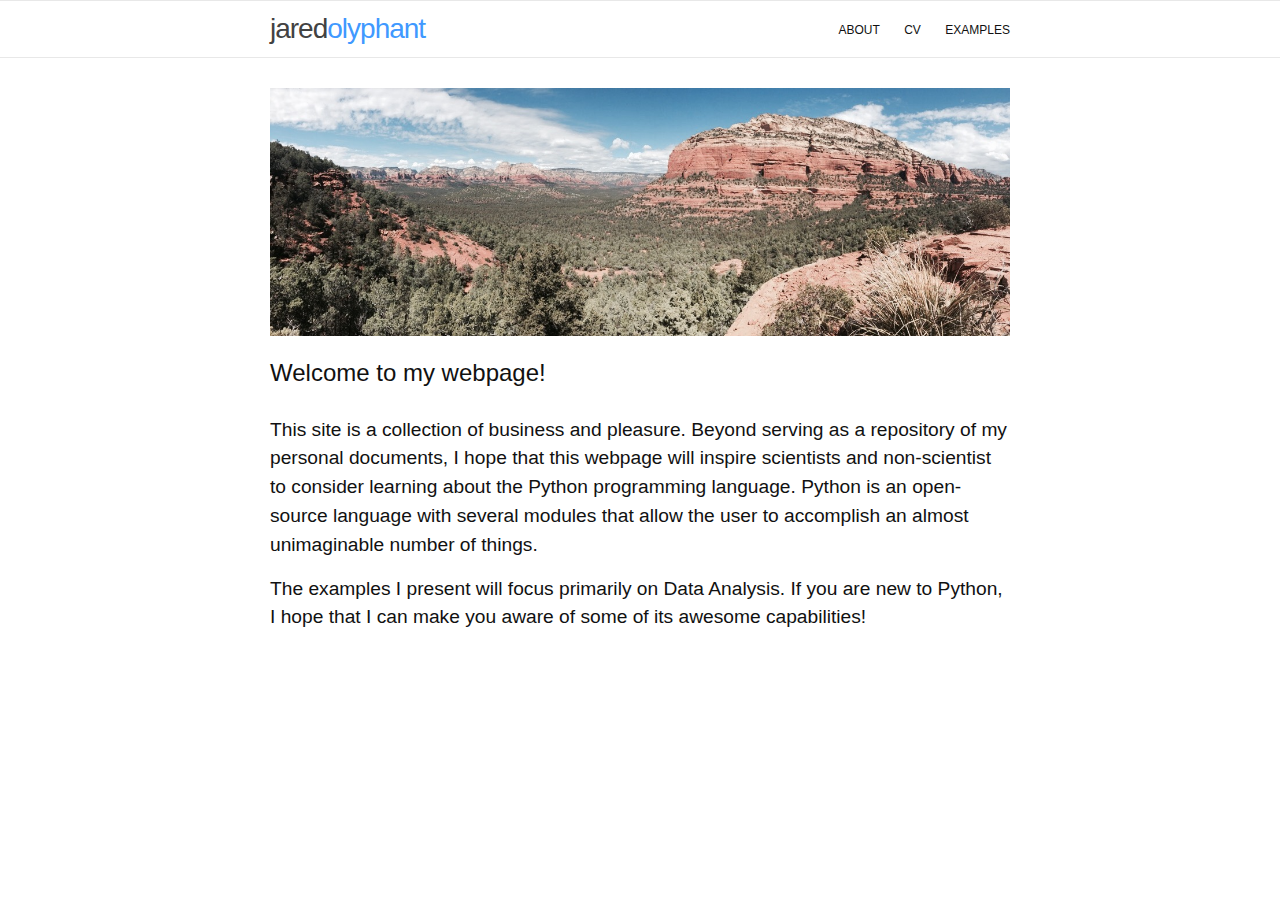
<file: index.html>
<!DOCTYPE html>
<html lang="en">
<head>
    <meta charset="utf-8">
    <meta http-equiv="X-UA-Compatible" content="IE=edge">
    <meta name="viewport" content="width=device-width, initial-scale=1">
    <title>Jared Olyphant's Webpage</title>
    <meta name="description" content="Welcome to the personal webpage of a geophysicist and programming enthusiast with an interest for Python in the Geosciences.">

    <link rel="stylesheet" href="css/custom.css">

</head>
<body>
  <header class="site-header">
    <div class="wrapper">
       <a class="site-title" href="/" style="text-decoration: none;">jared<span style="color:#4099ff">olyphant</span></a>
          <nav class="site-nav">
            <a href="#" class="menu-icon">
              <svg viewBox="0 0 18 15">
                <path fill="#424242" d="M18,1.484c0,0.82-0.665,1.484-1.484,1.484H1.484C0.665,2.969,0,2.304,0,1.484l0,0C0,0.665,0.665,0,1.484,0 h15.031C17.335,0,18,0.665,18,1.484L18,1.484z"></path>
                <path fill="#424242" d="M18,7.516C18,8.335,17.335,9,16.516,9H1.484C0.665,9,0,8.335,0,7.516l0,0c0-0.82,0.665-1.484,1.484-1.484 h15.031C17.335,6.031,18,6.696,18,7.516L18,7.516z"></path>
                <path fill="#424242" d="M18,13.516C18,14.335,17.335,15,16.516,15H1.484C0.665,15,0,14.335,0,13.516l0,0 c0-0.82,0.665-1.484,1.484-1.484h15.031C17.335,12.031,18,12.696,18,13.516L18,13.516z"></path>
              </svg>
            </a>
            <div class="trigger">
              <a class="page-link" href="/about">About</a>
              <a class="page-link" href="/CV_2017_Olyphant.pdf">CV</a>
              <a class="page-link" href="/examples.html">Examples</a>
            </div>
          </nav>
        </div>
      </header>
    <div class="page-content">
      <div class="wrapper">
        <img class="center-image" src="/images/banner_fade.jpg" alt>
        <br>
        <div>
          <h3>Welcome to my webpage!</h3>
          <h4>
          <p>
          This site is a collection of business and pleasure. Beyond serving as a repository of my personal documents, I hope that this webpage will inspire scientists and non-scientist to consider learning about the Python programming language. Python is an open-source language with several modules that allow the user to accomplish an almost unimaginable number of things.
        </p>
        <p>
            The examples I present will focus primarily on Data Analysis. If you are new to Python, I hope that I can make you aware of some of its awesome capabilities!
        </p>
      </h4>
        </div>
      </div>
    </div>



  <script src="https://ajax.googleapis.com/ajax/libs/jquery/1.11.3/jquery.min.js"></script>
  <script src="js/bootstrap.min.js"></script>
</body>

<script src="/js/anchor.min.js" type="text/javascript"></script>
</html>
</file>
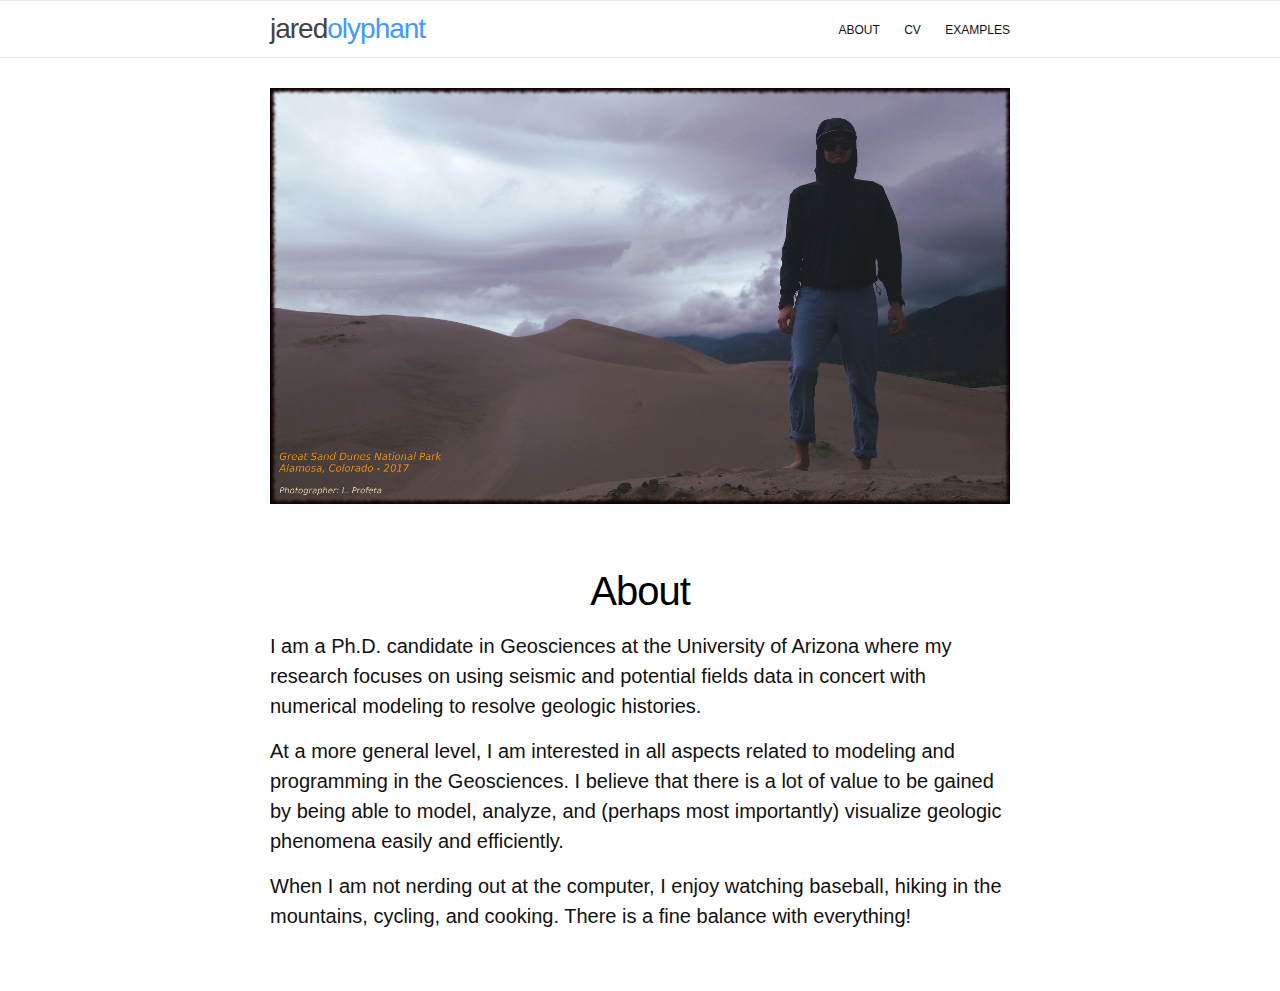
<file: about.html>
<!DOCTYPE html>
<html lang="en">
<head>
    <meta charset="utf-8">
    <meta http-equiv="X-UA-Compatible" content="IE=edge">
    <meta name="viewport" content="width=device-width, initial-scale=1">
    <title>About</title>
    <meta name="description" content="Welcome to the personal webpage of a geophysicist and programming enthusiast with an interest for Python in the Geosciences.">

    <link rel="stylesheet" href="css/custom.css">

</head>
<body>
  <header class="site-header">
    <div class="wrapper">
       <a class="site-title" href="/" style="text-decoration: none;">jared<span style="color:#4099ff">olyphant</span></a>
          <nav class="site-nav">
            <a href="#" class="menu-icon">
              <svg viewBox="0 0 18 15">
                <path fill="#424242" d="M18,1.484c0,0.82-0.665,1.484-1.484,1.484H1.484C0.665,2.969,0,2.304,0,1.484l0,0C0,0.665,0.665,0,1.484,0 h15.031C17.335,0,18,0.665,18,1.484L18,1.484z"></path>
                <path fill="#424242" d="M18,7.516C18,8.335,17.335,9,16.516,9H1.484C0.665,9,0,8.335,0,7.516l0,0c0-0.82,0.665-1.484,1.484-1.484 h15.031C17.335,6.031,18,6.696,18,7.516L18,7.516z"></path>
                <path fill="#424242" d="M18,13.516C18,14.335,17.335,15,16.516,15H1.484C0.665,15,0,14.335,0,13.516l0,0 c0-0.82,0.665-1.484,1.484-1.484h15.031C17.335,12.031,18,12.696,18,13.516L18,13.516z"></path>
              </svg>
            </a>
            <div class="trigger">
              <a class="page-link" href="/about">About</a>
              <a class="page-link" href="/CV_2017_Olyphant.pdf">CV</a>
              <a class="page-link" href="/examples.html">Examples</a>
            </div>
          </nav>
        </div>
      </header>

      <div class="page-content">
        <div class="wrapper">
          <img class="center-image" src="/images/about.jpg" alt>
          <div class="post">
            <header class="post-header">
              <h1 class="post-title">About</h1>
            </header>
            <article class="post-content">
              <h4>
                <p>
                  I am a Ph.D. candidate in Geosciences at the University of Arizona where my research focuses on using seismic and potential fields data in concert with numerical modeling to resolve geologic histories.
                </p>
                <p>
                  At a more general level, I am interested in all aspects related to modeling and programming in the Geosciences. I believe that there is a lot of value to be gained by being able to model, analyze, and (perhaps most importantly) visualize geologic phenomena easily and efficiently.
                </p>
                <p>
                  When I am not nerding out at the computer, I enjoy watching baseball, hiking in the mountains, cycling, and cooking. There is a fine balance with everything!
                </p>
              </h4>
            </article>
            </div>
          </div>
        </div>

      <script src="https://ajax.googleapis.com/ajax/libs/jquery/1.11.3/jquery.min.js"></script>
      <script src="js/bootstrap.min.js"></script>
    </body>

    <script src="/js/anchor.min.js" type="text/javascript"></script>

    </html>
</file>
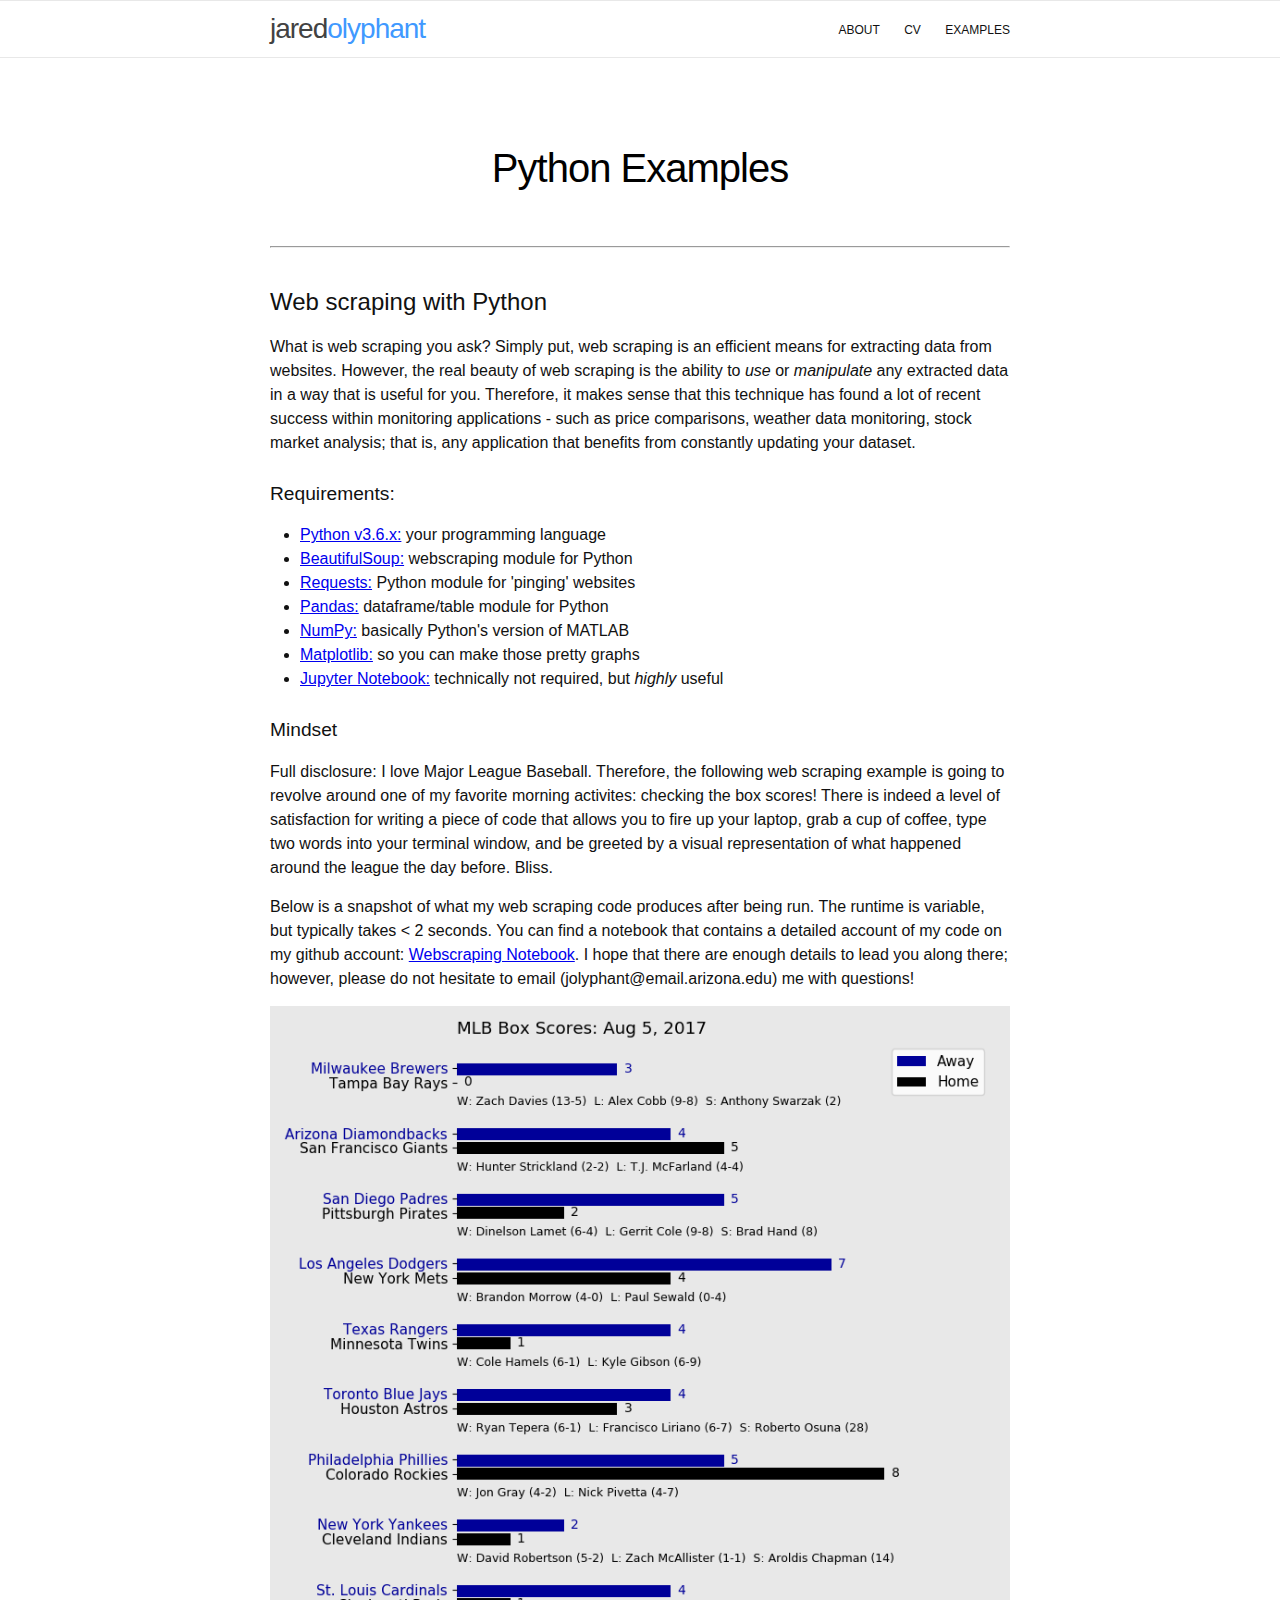
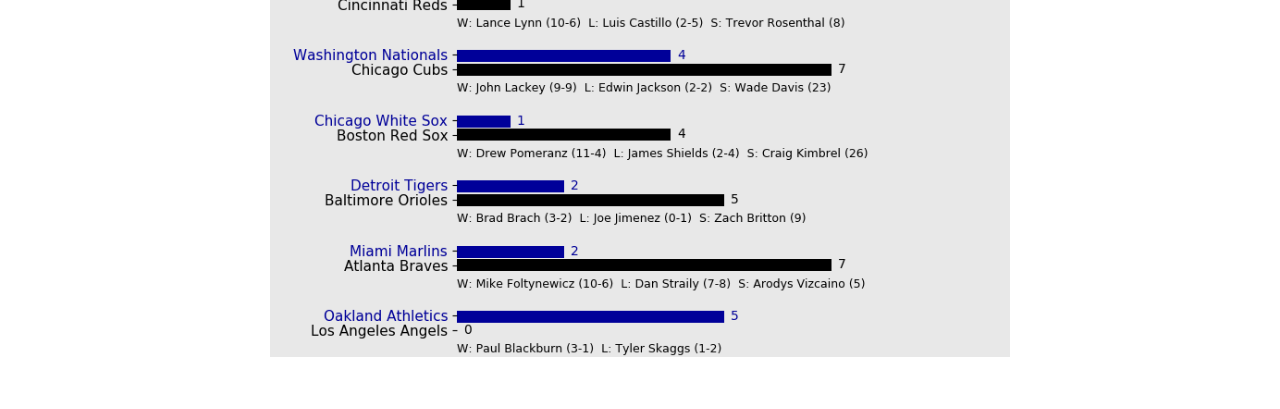
<file: examples.html>
<!DOCTYPE html>
<html lang="en">
<head>
    <meta charset="utf-8">
    <meta http-equiv="X-UA-Compatible" content="IE=edge">
    <meta name="viewport" content="width=device-width, initial-scale=1">
    <title>Python Examples</title>
    <meta name="description" content="Welcome to the personal webpage of a geophysicist and programming enthusiast with an interest for Python in the Geosciences.">

    <link rel="stylesheet" href="css/custom.css">

</head>
<body>
  <header class="site-header">
    <div class="wrapper">
       <a class="site-title" href="/" style="text-decoration: none;">jared<span style="color:#4099ff">olyphant</span></a>
          <nav class="site-nav">
            <a href="#" class="menu-icon">
              <svg viewBox="0 0 18 15">
                <path fill="#424242" d="M18,1.484c0,0.82-0.665,1.484-1.484,1.484H1.484C0.665,2.969,0,2.304,0,1.484l0,0C0,0.665,0.665,0,1.484,0 h15.031C17.335,0,18,0.665,18,1.484L18,1.484z"></path>
                <path fill="#424242" d="M18,7.516C18,8.335,17.335,9,16.516,9H1.484C0.665,9,0,8.335,0,7.516l0,0c0-0.82,0.665-1.484,1.484-1.484 h15.031C17.335,6.031,18,6.696,18,7.516L18,7.516z"></path>
                <path fill="#424242" d="M18,13.516C18,14.335,17.335,15,16.516,15H1.484C0.665,15,0,14.335,0,13.516l0,0 c0-0.82,0.665-1.484,1.484-1.484h15.031C17.335,12.031,18,12.696,18,13.516L18,13.516z"></path>
              </svg>
            </a>
            <div class="trigger">
              <a class="page-link" href="/about">About</a>
              <a class="page-link" href="/CV_2017_Olyphant.pdf">CV</a>
              <a class="page-link" href="/examples.html">Examples</a>
            </div>
          </nav>
        </div>
      </header>

      <div class="page-content">
        <div class="wrapper">
          <div class="post">
            <header class="post-header">
              <h1 class="post-title">Python Examples</h1>
            </header>
            <br><br>
            <hr>
            <br>
            <h3>Web scraping with Python</h3>
            <p>
              What is web scraping you ask? Simply put, web scraping is an efficient means for extracting data from websites. However, the real beauty of web scraping is the ability to <i>use</i> or <i>manipulate</i> any extracted data in a way that is useful for you. Therefore, it makes sense that this technique has found a lot of recent success within monitoring applications - such as price comparisons, weather data monitoring, stock market analysis; that is, any application that benefits from constantly updating your dataset.
            </p>
            <h4>Requirements:</h4>
            <ul>
              <li>
                <a href="https://www.python.org/downloads/">Python v3.6.x:</a> your programming language
              </li>
              <li>
                <a href="https://www.crummy.com/software/BeautifulSoup/">BeautifulSoup:</a> webscraping module for Python
              </li>
              <li>
                <a href="http://docs.python-requests.org/en/master/">Requests:</a> Python module for 'pinging' websites
              </li>
              <li>
                <a href="http://pandas.pydata.org/">Pandas:</a> dataframe/table module for Python
              </li>
              <li>
                <a href="http://www.numpy.org/">NumPy:</a> basically Python's version of MATLAB
              </li>
              <li>
                <a href="https://matplotlib.org/">Matplotlib:</a> so you can make those pretty graphs
              </li>
              <li>
                <a href="http://jupyter.org/">Jupyter Notebook:</a> technically not required, but <i>highly</i> useful
            </ul>
            <h4>Mindset</h4>
            <p>
              Full disclosure: I love Major League Baseball. Therefore, the following web scraping example is going to revolve around one of my favorite morning activites: checking the box scores! There is indeed a level of satisfaction for writing a piece of code that allows you to fire up your laptop, grab a cup of coffee, type two words into your terminal window, and be greeted by a visual representation of what happened around the league the day before. Bliss.
            </p>
            <p>
              Below is a snapshot of what my web scraping code produces after being run. The runtime is variable, but typically takes < 2 seconds. <b>You can find a notebook that contains a detailed account of my code on my github account: <a href="https://github.com/jolyphant/mlb_webscrape/blob/master/mlb_bx.ipynb">Webscraping Notebook</a></b>. I hope that there are enough details to lead you along there; however, please do not hesitate to email (jolyphant@email.arizona.edu) me with questions!
            </p>
              <img class="center-image" src="/images/boxscore_ex.png" alt>
            </p>




    </body>
    </html>
</file>
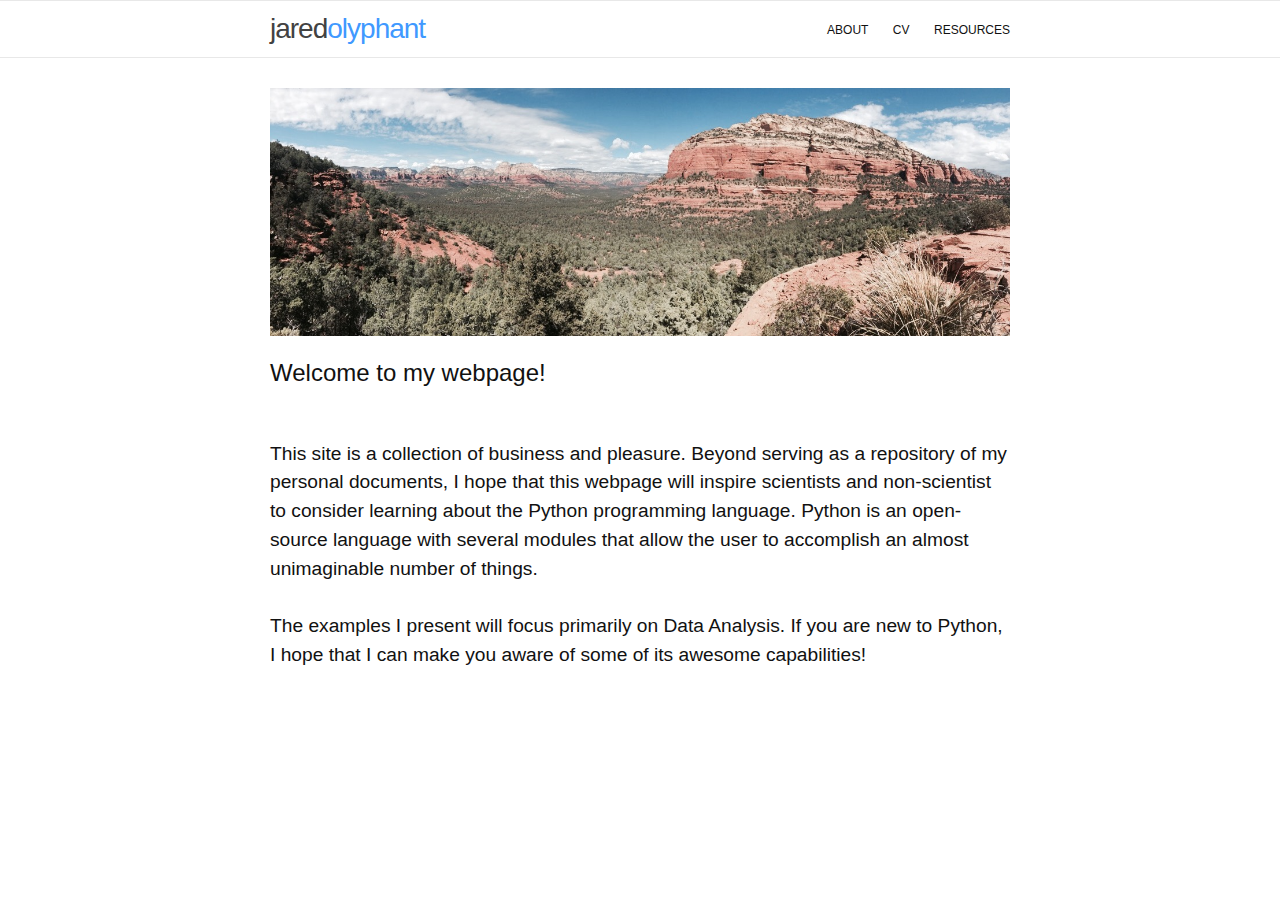
<file: test.html>
<!DOCTYPE html>
<html lang="en">
<head>
    <meta charset="utf-8">
    <meta http-equiv="X-UA-Compatible" content="IE=edge">
    <meta name="viewport" content="width=device-width, initial-scale=1">
    <title>Jared Olyphant's Webpage</title>
    <meta name="description" content="Welcome to the personal webpage of a geophysicist and programming enthusiast with an interest for Python in the Geosciences.">

    <link rel="stylesheet" href="css/custom.css">

</head>
<body>
  <header class="site-header">
    <div class="wrapper">
       <a class="site-title" href="/" style="text-decoration: none;">jared<span style="color:#4099ff">olyphant</span></a>
          <nav class="site-nav">
            <a href="#" class="menu-icon">
              <svg viewBox="0 0 18 15">
                <path fill="#424242" d="M18,1.484c0,0.82-0.665,1.484-1.484,1.484H1.484C0.665,2.969,0,2.304,0,1.484l0,0C0,0.665,0.665,0,1.484,0 h15.031C17.335,0,18,0.665,18,1.484L18,1.484z"></path>
                <path fill="#424242" d="M18,7.516C18,8.335,17.335,9,16.516,9H1.484C0.665,9,0,8.335,0,7.516l0,0c0-0.82,0.665-1.484,1.484-1.484 h15.031C17.335,6.031,18,6.696,18,7.516L18,7.516z"></path>
                <path fill="#424242" d="M18,13.516C18,14.335,17.335,15,16.516,15H1.484C0.665,15,0,14.335,0,13.516l0,0 c0-0.82,0.665-1.484,1.484-1.484h15.031C17.335,12.031,18,12.696,18,13.516L18,13.516z"></path>
              </svg>
            </a>
            <div class="trigger">
              <a class="page-link" href="/about">About</a>
              <a class="page-link" href="/cv_olyphant.pdf">CV</a>
              <a class="page-link" href="/resources.html">Resources</a>
            </div>
          </nav>
        </div>
      </header>
    <div class="page-content">
      <div class="wrapper">
        <img class="center-image" src="/images/banner_fade.jpg" alt>
        <br>
        <div>
          <h3>Welcome to my webpage!</h3>
          <br>
          <h4>This site is a collection of business and pleasure. Beyond serving as a repository of my personal documents, I hope that this webpage will inspire scientists and non-scientist to consider learning about the Python programming language. Python is an open-source language with several modules that allow the user to accomplish an almost unimaginable number of things.<br><br>

            The examples I present will focus primarily on Data Analysis. If you are new to Python, I hope that I can make you aware of some of its awesome capabilities!</h4>
        </div>
      </div>
    </div>



  <script src="https://ajax.googleapis.com/ajax/libs/jquery/1.11.3/jquery.min.js"></script>
  <script src="js/bootstrap.min.js"></script>
</body>

<script src="/js/anchor.min.js" type="text/javascript"></script>

<script>
  var selector = 'h2, h3, h4, h5, h6';
  /*
  anchors.options = {
    icon: '#',
    visible: 'always',
    placement: 'left',
    class: 'bb-anchor'
  }
  */
  anchors.add(selector);
</script>

</html>
</file>
<file: css/custom.css>
/* Reset some basic elements */
body, h1, h2, h3, h4, h5, h6,
p, blockquote, pre, hr,
dl, dd, ol, ul, figure {
  margin: 0;
  padding: 0; }

h1 {
  font-size: 2.5em;
  padding: 1.5em 0 0 0; }

h2 {
  font-size: 2.0em;
  padding: 1em 0 0 0; }

h3 {
  font-size: 1.5em;
  padding: 0.5em 0 0 0; }

h4 {
  font-size: 1.2em;
  padding: 0.5em 0 0 0; }

/* Basic styling */
body {
  font-family: Arial, Helvetica, sans-serif;
  font-size: 16px;
  line-height: 1.5;
  font-weight: 300;
  color: #111;
  background-color: #ffffff;
  -webkit-text-size-adjust: 100%; }

  /* Flow */
h1, h2, h3, h4, h5, h6,
p, blockquote, pre,
ul, ol, dl, figure,
.highlight {
  margin-bottom: 15px; }

/* Lists */
ul, ol {
  margin-left: 30px; }

li > ul,
li > ol {
  margin-bottom: 0; }

  /* Headings */
h1, h2, h3, h4, h5, h6 {
  font-weight: 300; }

  /* Wrapper */
.wrapper {
  max-width: -webkit-calc(800px - (30px * 2));
  max-width: calc(800px - (30px * 2));
  margin-right: auto;
  margin-left: auto;
  padding-right: 30px;
  padding-left: 30px; }
  @media screen and (max-width: 800px) {
    .wrapper {
      max-width: -webkit-calc(800px - (30px));
      max-width: calc(800px - (30px));
      padding-right: 15px;
      padding-left: 15px; } }

  /* Site header */
.site-header {
  border-top: 1px solid #e8e8e8;
  border-bottom: 1px solid #e8e8e8;
  min-height: 56px;
  background-color: white;
  position: relative; }

.site-title {
  font-size: 28px;
  line-height: 56px;
  letter-spacing: -1px;
  margin-bottom: 0;
  float: left;
  color: #ffffff;
  text-decoration: none; }
  .site-title, .site-title:visited {
    color: #424242; }

.site-nav {
  float: right;
  line-height: 56px; }
  .site-nav .menu-icon {
    display: none; }
  .site-nav .page-link {
    color: #111;
    line-height: 1.5;
    text-decoration: none;
    text-transform: uppercase;
    font-size: 0.75em; }
    .site-nav .page-link:not(:first-child) {
      margin-left: 20px; }
    .site-nav .page-link:hover {
      color: #000000;
      border-bottom: solid 1px #8f8f8f;
      padding-bottom: 5px; }
  @media screen and (max-width: 600px) {
    .site-nav {
      position: absolute;
      top: 9px;
      right: 30px;
      background-color: #fdfdfd;
      border: 1px solid #e8e8e8;
      border-radius: 5px;
      text-align: right; }
      .site-nav .menu-icon {
        display: block;
        float: right;
        width: 36px;
        height: 26px;
        line-height: 0;
        padding-top: 10px;
        text-align: center; }
        .site-nav .menu-icon > svg {
          width: 18px;
          height: 15px; }
          .site-nav .menu-icon > svg path {
            fill: #424242; }
      .site-nav .trigger {
        clear: both;
        display: none; }
      .site-nav:hover .trigger {
        display: block;
        padding-bottom: 5px; }
      .site-nav .page-link {
        display: block;
        padding: 5px 10px; } }

/* Page content */
.page-content {
  padding: 30px 0;
  min-height: 600px; }

.page-heading {
  font-size: 20px; }

.post-list {
  margin-left: 0;
  list-style: none; }
  .post-list > li {
    margin-bottom: 30px; }

.post-meta {
  font-size: 14px;
  color: #828282; }

.post-link {
  display: block;
  font-size: 24px; }

/* Posts */
.post-header {
  margin-bottom: 10px; }

.post-title {
  letter-spacing: -1px;
  line-height: 1;
  color: #000000;
  text-align: center;
  margin: 0 auto;
  display: block; }
  @media screen and (max-width: 800px) {
    .post-title {
      font-size: 34px; } }

.post-content {
  margin-bottom: 30px; }
  .post-content h2 {
    font-size: 32px; }
    @media screen and (max-width: 800px) {
      .post-content h2 {
        font-size: 28px; } }
  .post-content h3 {
    font-size: 26px; }
    @media screen and (max-width: 800px) {
      .post-content h3 {
        font-size: 22px; } }
  .post-content h4 {
    font-size: 20px; }
    @media screen and (max-width: 800px) {
      .post-content h4 {
        font-size: 18px; } }

.center-image {
  max-width: 100%;
  height: auto;
  width: auto\9; /* ie8 */ }

.center-image-30 {
  margin: 0 auto;
  display: block;
  max-width: 30%; }

.image-30 {
  max-width: 30%; }

.image-80 {
  max-width: 80%; }

.image-60 {
  max-width: 60%; }

.right-image {
  float: right;
  padding: 1em 1em 1em 1em;
  display: block; }

.right-image-40 {
  float: right;
  padding: 1em 1em 1em 1em;
  display: block;
  max-width: 40%; }

.right-image-shadow-30 {
  float: right;
  margin: 0 2em 2em 4em;
  max-width: 30%;
  box-shadow: 4px 5px 10px 1px rgba(119, 119, 119, 0.75);
  -moz-box-shadow: 4px 5px 10px 1px rgba(119, 119, 119, 0.75);
  -webkit-box-shadow: 4px 5px 10px 1px rgba(119, 119, 119, 0.75);
  clear: both; }

.stack-image-shadow-30 {
  float: left;
  margin: 0 2em 2em 4em;
  max-width: 30%;
  box-shadow: 4px 5px 10px 1px rgba(119, 119, 119, 0.75);
  -moz-box-shadow: 4px 5px 10px 1px rgba(119, 119, 119, 0.75);
  -webkit-box-shadow: 4px 5px 10px 1px rgba(119, 119, 119, 0.75); }

.image-attribution {
  font-size: 14px; }

.gsc {
  line-height: 1em; }

.gsc-input {
  width: 15%;
  margin: 23px auto; }

.search_form {
  width: 100%;
  margin: -23px auto;
  min-height: 42px;
  line-height: 1em; }

#cse .gsc-clear-button {
  width: 15px; }

.gsc-branding {
  display: none; }

.cse input.gsc-input, input.gsc-input {
  background-image: url(/images/logos/white.gif) !important;
  background-repeat: no-repeat;
  background-color: #fff; }
</file>
